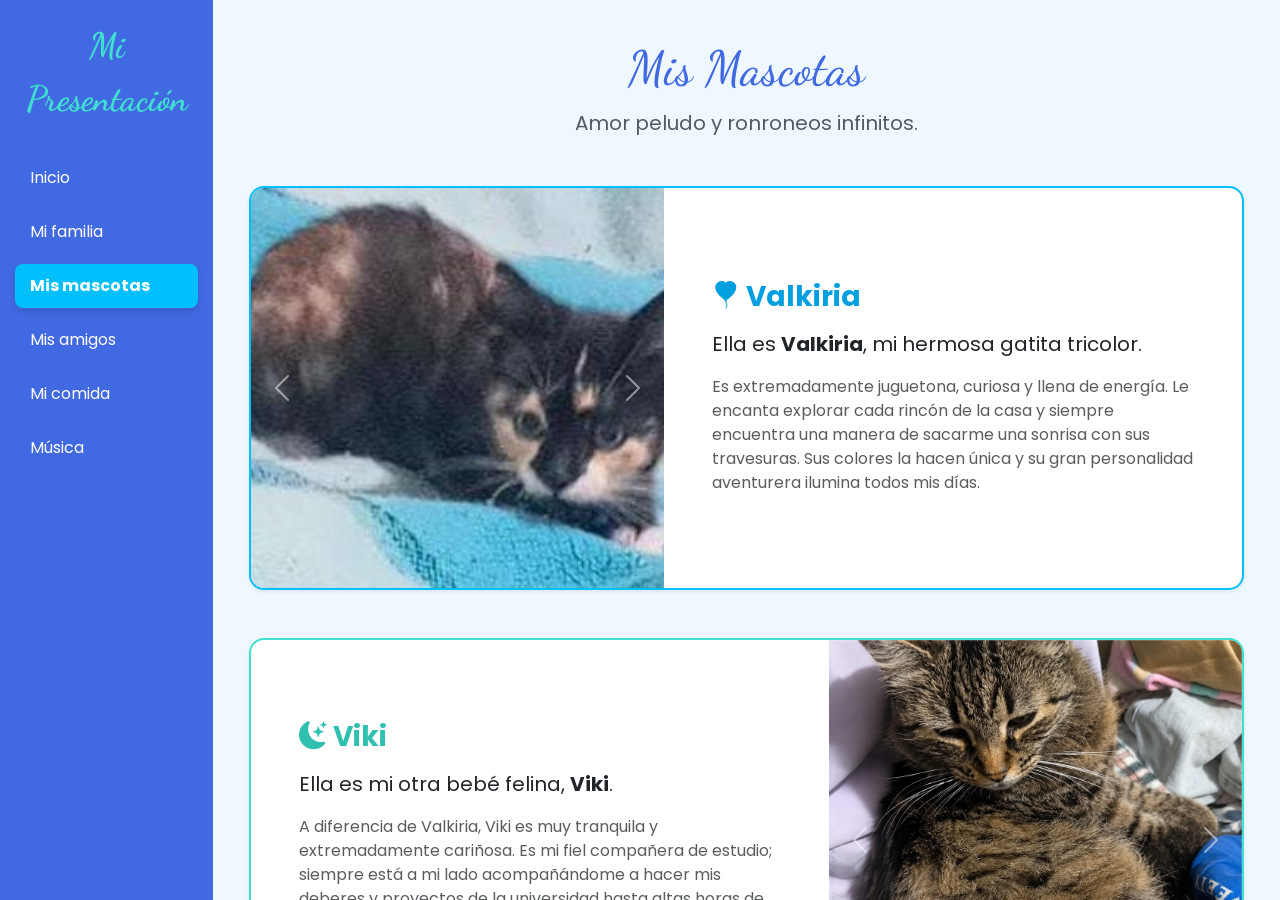
<file: mascotas.html>
<!DOCTYPE html>
<html lang="es">
<head>
    <meta charset="UTF-8">
    <meta name="viewport" content="width=device-width, initial-scale=1.0">
    <title>Vero - Mis Mascotas</title>
    <meta name="description" content="Mis mascotas — amor peludo y ronroneos infinitos.">
    <link href="https://cdn.jsdelivr.net/npm/bootstrap@5.3.2/dist/css/bootstrap.min.css" rel="stylesheet">
    <link href="https://cdn.jsdelivr.net/npm/bootstrap-icons@1.11.2/font/bootstrap-icons.min.css" rel="stylesheet">
    <link href="https://fonts.googleapis.com/css2?family=Dancing+Script:wght@600;700&family=Poppins:wght@300;400;500;600;700&display=swap" rel="stylesheet">
    <link rel="stylesheet" href="css/styles.css">
</head>
<body>
    <div class="bg-decorations">
        <div class="bg-blob bg-blob-1"></div>
        <div class="bg-blob bg-blob-2"></div>
        <div class="bg-dots bg-dots-left"></div>
        <div class="bg-dots bg-dots-right"></div>
    </div>

    <div class="container-fluid p-0">
    <div class="row g-0">
        <div class="col-md-3 col-lg-2 sidebar-menu">
            <div class="brand-title">Mi Presentación</div>
            <div class="nav flex-column">
                <a class="nav-link " href="index.html">Inicio</a>
                <a class="nav-link " href="familia.html">Mi familia</a>
                <a class="nav-link active" href="mascotas.html">Mis mascotas</a>
                <a class="nav-link " href="amigos.html">Mis amigos</a>
                <a class="nav-link " href="comida.html">Mi comida</a>
                <a class="nav-link " href="musica.html">Música</a>
            </div>
        </div>
        <div class="col-md-9 col-lg-10 p-4" style="height: 100vh; overflow-y: auto;">


    <main class="main-wrapper">
        <div class="container">
            <!-- Hero Title -->
            <div class="text-center mb-5 mt-3">
                <h1 class="cursive-title">Mis Mascotas</h1>
                <p class="text-muted fs-5">Amor peludo y ronroneos infinitos.</p>
            </div>

            <div class="row g-5 mb-5">
                <!-- Valkiria -->
                <div class="col-md-12">
                    <div class="card shadow-sm border-0" style="border: 2px solid #00BFFF !important; border-radius: 15px; overflow: hidden;">
                        <div class="row g-0 align-items-center">
                            <div class="col-md-5">
                                <div id="carouselValkiria" class="carousel slide" data-bs-ride="carousel">
                                    <div class="carousel-inner">
                                        <div class="carousel-item active">
                                            <img src="imagenes/valkiria.jpg" class="d-block w-100" style="height: 400px; object-fit: cover;" alt="Valkiria">
                                        </div>
                                        <div class="carousel-item">
                                            <img src="imagenes/valkiria1.jpg" class="d-block w-100" style="height: 400px; object-fit: cover;" alt="Valkiria jugando">
                                        </div>
                                        <div class="carousel-item">
                                            <img src="imagenes/valkiria2.jpg" class="d-block w-100" style="height: 400px; object-fit: cover;" alt="Valkiria linda">
                                        </div>
                                    </div>
                                    <button class="carousel-control-prev" type="button" data-bs-target="#carouselValkiria" data-bs-slide="prev">
                                        <span class="carousel-control-prev-icon" aria-hidden="true"></span>
                                        <span class="visually-hidden">Anterior</span>
                                    </button>
                                    <button class="carousel-control-next" type="button" data-bs-target="#carouselValkiria" data-bs-slide="next">
                                        <span class="carousel-control-next-icon" aria-hidden="true"></span>
                                        <span class="visually-hidden">Siguiente</span>
                                    </button>
                                </div>
                            </div>
                            <div class="col-md-7">
                                <div class="card-body p-4 p-md-5">
                                    <h3 class="card-title fw-bold" style="color: #009FDF;"><i class="bi bi-balloon-heart-fill"></i> Valkiria</h3>
                                    <p class="card-text fs-5 mt-3">Ella es <strong>Valkiria</strong>, mi hermosa gatita tricolor.</p>
                                    <p class="card-text text-muted">Es extremadamente juguetona, curiosa y llena de energía. Le encanta explorar cada rincón de la casa y siempre encuentra una manera de sacarme una sonrisa con sus travesuras. Sus colores la hacen única y su gran personalidad aventurera ilumina todos mis días.</p>
                                </div>
                            </div>
                        </div>
                    </div>
                </div>

                <!-- Viki -->
                <div class="col-md-12">
                    <div class="card shadow-sm border-0" style="border: 2px solid #40E0D0 !important; border-radius: 15px; overflow: hidden;">
                        <div class="row g-0 align-items-center flex-md-row-reverse">
                            <div class="col-md-5">
                                <div id="carouselViki" class="carousel slide" data-bs-ride="carousel">
                                    <div class="carousel-inner">
                                        <div class="carousel-item active">
                                            <img src="imagenes/viki.jpg" class="d-block w-100" style="height: 400px; object-fit: cover;" alt="Viki">
                                        </div>
                                        <div class="carousel-item">
                                            <img src="imagenes/viki1.jpg" class="d-block w-100" style="height: 400px; object-fit: cover;" alt="Viki cariñosa">
                                        </div>
                                    </div>
                                    <button class="carousel-control-prev" type="button" data-bs-target="#carouselViki" data-bs-slide="prev">
                                        <span class="carousel-control-prev-icon" aria-hidden="true"></span>
                                        <span class="visually-hidden">Anterior</span>
                                    </button>
                                    <button class="carousel-control-next" type="button" data-bs-target="#carouselViki" data-bs-slide="next">
                                        <span class="carousel-control-next-icon" aria-hidden="true"></span>
                                        <span class="visually-hidden">Siguiente</span>
                                    </button>
                                </div>
                            </div>
                            <div class="col-md-7">
                                <div class="card-body p-4 p-md-5">
                                    <h3 class="card-title fw-bold" style="color: #30C0B0;"><i class="bi bi-moon-stars-fill"></i> Viki</h3>
                                    <p class="card-text fs-5 mt-3">Ella es mi otra bebé felina, <strong>Viki</strong>.</p>
                                    <p class="card-text text-muted">A diferencia de Valkiria, Viki es muy tranquila y extremadamente cariñosa. Es mi fiel compañera de estudio; siempre está a mi lado acompañándome a hacer mis deberes y proyectos de la universidad hasta altas horas de la madrugada. Es incondicional y su ronroneo me da mucha paz.</p>
                                </div>
                            </div>
                        </div>
                    </div>
                </div>
            </div>
        </div>
    </main>

    <footer class="custom-footer text-center">
        <div class="container">
            <p class="footer-quote">"Sueña, estudia, trabaja y haz que suceda." </p>
            <div class="social-links mb-3">
                <a href="https://instagram.com" target="_blank" class="social-btn"><i class="bi bi-instagram"></i></a>
                <a href="https://spotify.com" target="_blank" class="social-btn"><i class="bi bi-spotify"></i></a>
                <a href="mailto:veronica@example.com" class="social-btn"><i class="bi bi-envelope-fill"></i></a>
            </div>
            <p class="small text-white-50 mb-0">© 2026 Verónica Mishell Panchi Herrera</p>
        </div>
    </footer>

    <div class="toast-container">
        <div id="liveToast" class="toast align-items-center text-white bg-primary border-0 rounded-4 shadow" role="alert" aria-live="assertive" aria-atomic="true">
            <div class="d-flex">
                <div class="toast-body" id="toastMessageBody">Mensaje</div>
                <button type="button" class="btn-close btn-close-white me-2 m-auto" data-bs-dismiss="toast"></button>
            </div>
        </div>
    </div>

    <script src="https://cdn.jsdelivr.net/npm/bootstrap@5.3.2/dist/js/bootstrap.bundle.min.js"></script>
    <script src="js/script.js"></script>
</div></div></div>
<!-- Fin Layout -->
</body>
</html>
</file>
<file: css/styles.css>
/* Colores base solicitados: Celeste, Azul Rey, Turquesa, Azul Capri */
:root {
  --celeste: #87CEEB;
  --azul-rey: #4169E1;
  --turquesa: #40E0D0;
  --azul-capri: #00BFFF;
  --bg-color: #f0f8ff; /* AliceBlue para el fondo general */
  --text-dark: #002366;
}

body {
  background-color: var(--bg-color);
  font-family: 'Poppins', sans-serif;
  color: #333;
}

/* =========================================
   1. Menú Lateral (Sidebar)
   ========================================= */
.sidebar-menu {
  background-color: var(--azul-rey);
  color: white;
  min-height: 100vh;
  padding: 20px 15px;
}

.brand-title {
  font-family: 'Dancing Script', cursive;
  font-size: 2.2rem;
  font-weight: bold;
  text-align: center;
  margin-bottom: 30px;
  color: var(--turquesa); /* Un toque contrastante */
}

.sidebar-menu .nav-link {
  color: white;
  margin-bottom: 10px;
  border-radius: 8px;
  padding: 10px 15px;
  transition: all 0.3s ease;
}

.sidebar-menu .nav-link:hover, 
.sidebar-menu .nav-link.active {
  background-color: var(--azul-capri);
  color: white;
  font-weight: bold;
  box-shadow: 0 4px 6px rgba(0,0,0,0.1);
}

/* =========================================
   2. Tarjeta Principal (Hero Card)
   ========================================= */
.hero-card {
  background: white;
  border-radius: 15px;
  padding: 30px;
  margin-bottom: 30px;
  box-shadow: 0 5px 15px rgba(0,0,0,0.05);
  border-top: 5px solid var(--azul-rey); /* Detalle azul rey */
}

.profile-avatar {
  width: 220px;
  height: 220px;
  border-radius: 50%;
  object-fit: cover;
  border: 6px solid var(--celeste); /* Marco celeste */
}

.cursive-title {
  font-family: 'Dancing Script', cursive;
  color: var(--azul-rey);
  font-size: 3rem;
  margin-bottom: 10px;
}

/* =========================================
   3. Botones Personalizados
   ========================================= */
.btn-celeste {
  background-color: var(--celeste);
  color: #000;
}
.btn-celeste:hover { background-color: #6ebcdb; }

.btn-turquesa {
  background-color: var(--turquesa);
  color: #000;
}
.btn-turquesa:hover { background-color: #36c2b4; }

.btn-azul-capri {
  background-color: var(--azul-capri);
  color: white;
}
.btn-azul-capri:hover { background-color: #009acd; }

.btn-azul-rey {
  background-color: var(--azul-rey);
  color: white;
  padding: 10px 25px;
  border-radius: 30px; /* Botón redondeado */
  transition: transform 0.2s;
}
.btn-azul-rey:hover { 
  background-color: #2b4cc2; 
  color: white; 
  transform: scale(1.05);
}

/* =========================================
   4. Tarjetas de Características (Features)
   ========================================= */
.feature-card {
  background: white;
  padding: 25px 20px;
  border-radius: 12px;
  text-align: center;
  height: 100%;
  box-shadow: 0 4px 10px rgba(0,0,0,0.05);
  border-bottom: 4px solid var(--turquesa); /* Detalle turquesa abajo */
  transition: transform 0.3s;
}

.feature-card:hover {
  transform: translateY(-5px);
}

.feature-icon-wrapper i {
  font-size: 2.5rem;
  color: var(--azul-capri);
  margin-bottom: 15px;
  display: inline-block;
}

.feature-title {
  color: var(--azul-rey);
  font-weight: 600;
}

/* =========================================
   5. Footer
   ========================================= */
.custom-footer {
  background-color: var(--azul-rey);
  color: white;
  padding: 30px 0;
  margin-top: 40px;
}

.footer-quote {
  font-style: italic;
  font-size: 1.2rem;
  margin-bottom: 15px;
  color: var(--celeste);
}

.social-btn {
  color: white;
  font-size: 1.5rem;
  margin: 0 10px;
  transition: color 0.3s;
}

.social-btn:hover {
  color: var(--turquesa);
}

/* =========================================
   6. Elementos que no usamos o simplificados
   ========================================= */
.bg-decorations { 
  display: none; /* Ocultamos decoraciones complejas para mantener el código básico */
}
</file>
